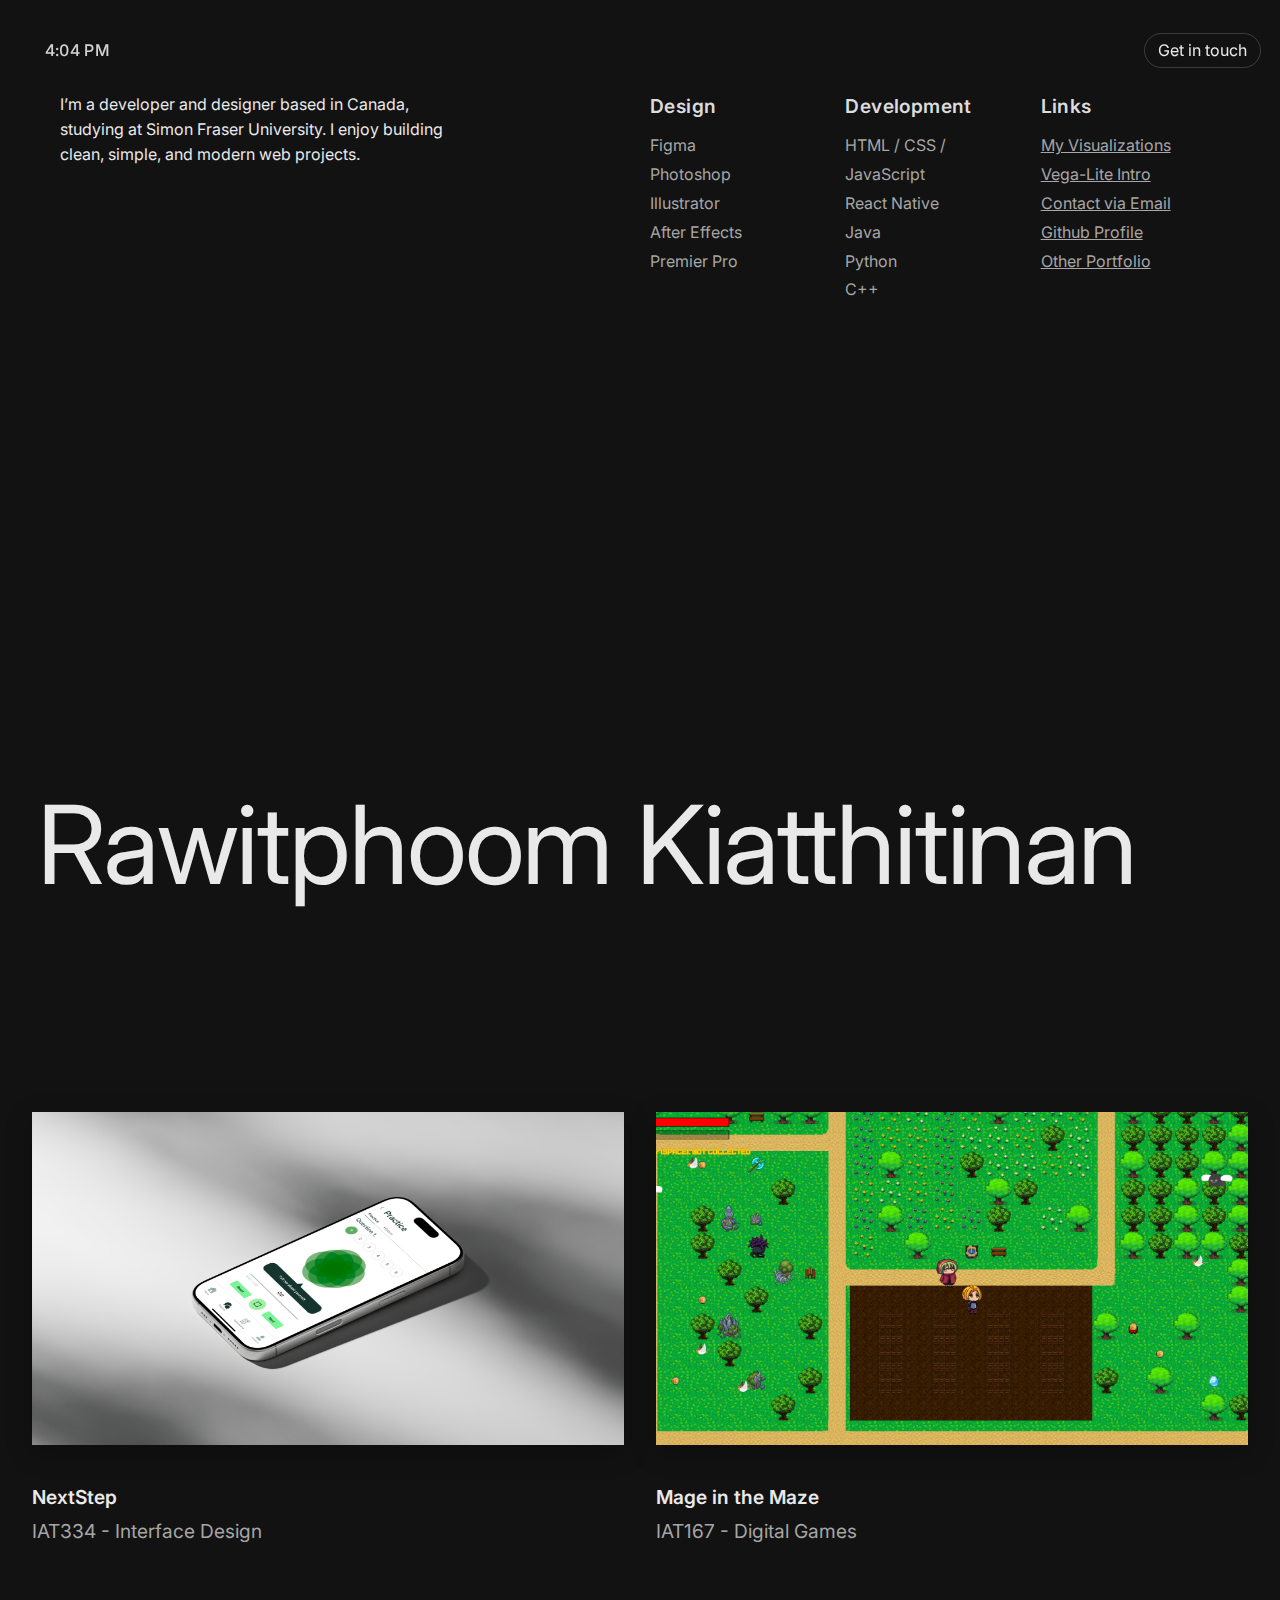
<file: index.html>
<!DOCTYPE html>
<html lang="en">

<head>
  <meta charset="UTF-8">
  <meta name="viewport" content="width=device-width, initial-scale=1.0">
  <title>Rawitphoom Kiatthitinan - Personal Website</title>
  <link href="https://fonts.googleapis.com/css2?family=Inter:wght@300;400;600;800&display=swap" rel="stylesheet">
  <link rel="stylesheet" href="style.css">
  <script src="main.js" defer></script>
</head>

<body>
  <header class="topbar">
    <div class="clock" id="clock">
      <!-- filled by JS -->
    </div>
    <nav class="nav">
      <a href="mailto:rka70@sfu.ca" class="ghost">Get in touch</a>
    </nav>
  </header>

  <!-- Hero section (fills first screen) -->
  <section class="hero">
    <main class="grid">
      <section class="intro">
        <p>
          I’m a developer and designer based in Canada, studying at Simon Fraser University. I enjoy building clean,
          simple, and modern web projects.
        </p>
      </section>

      <section class="skills">
        <div class="col">
          <h3>Design</h3>
          <ul>
            <li>Figma</li>
            <li>Photoshop</li>
            <li>Illustrator</li>
            <li>After Effects</li>
            <li>Premier Pro</li>
          </ul>
        </div>
        <div class="col">
          <h3>Development</h3>
          <ul>
            <li>HTML / CSS / JavaScript</li>
            <li>React Native</li>
            <li>Java</li>
            <li>Python</li>
            <li>C++</li>
          </ul>
        </div>

        <div class="col">
          <h3>Links</h3>
          <ul>
            <a href="visualizations.html">My Visualizations</a><br>
            <a href="A3-Vegalite/a3-vegalite.html">Vega-Lite Intro</a><br>
            <a href="mailto:rka70@sfu.ca">Contact via Email</a><br>
            <a href="https://github.com/rawitphoom">Github Profile</a><br>
            <a href="https://rawitphoom.github.io/portfolio-test/">Other Portfolio</a>
          </ul>
        </div>
      </section>


    </main>

    <!-- Giant name anchored to the bottom -->
    <div class="name">
      <span>Rawitphoom Kiatthitinan</span>
    </div>
  </section>

  <section id="projects" class="projects">
    <article class="project">
      <a href="https://rawitphoom.github.io/portfolio-test/project2.html" class="tile">
        <img src="assets/contents/IAT334_Mockup3.png" alt="IAT334_Cover">
      </a>
      <footer class="cap">
        <span class="title">NextStep</span>
        <span class="year">IAT334 - Interface Design</span>
      </footer>
    </article>

    <article class="project">
      <a href="https://rawitphoom.github.io/portfolio-test/project1.html" class="tile">
        <img src="assets/contents/project1/IAT167_Cover.png" alt="IAT167_Cover">
      </a>
      <footer class="cap">
        <span class="title">Mage in the Maze</span>
        <span class="year">IAT167 - Digital Games</span>
      </footer>
    </article>
  </section>


</body>

</html>
</file>
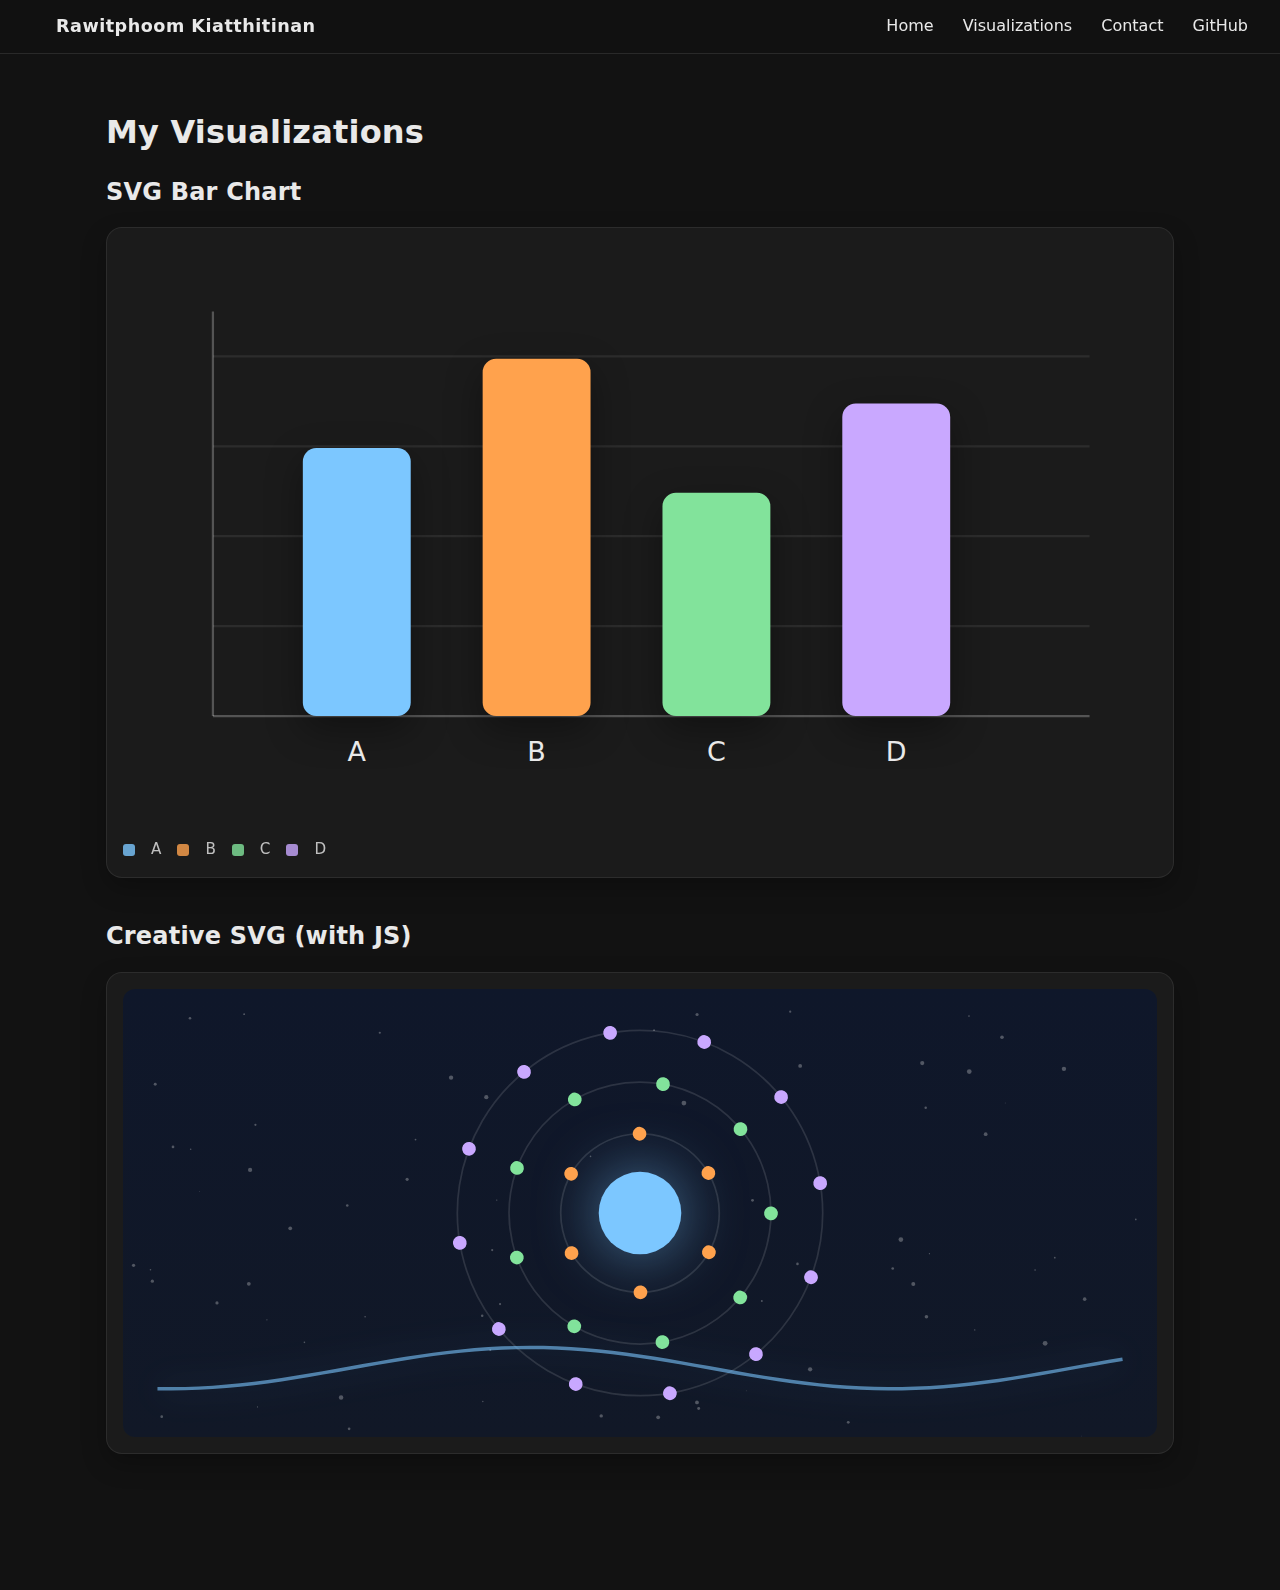
<file: visualizations.html>
<!DOCTYPE html>
<html lang="en">

<head>
  <meta charset="UTF-8" />
  <meta name="viewport" content="width=device-width, initial-scale=1.0" />
  <title>Visualizations</title>
  <link rel="stylesheet" href="style.css" />
  <script src="vis.js" defer></script>
</head>

<body>
  <!-- Nav bar -->
  <nav class="navbar">
    <a href="index.html" class="brand">Rawitphoom Kiatthitinan</a>
    <div class="links">
      <a href="index.html">Home</a>
      <a href="visualizations.html">Visualizations</a>
      <a href="mailto:rka70@sfu.ca">Contact</a>
      <a href="https://github.com/rawitphoom" target="_blank">GitHub</a>
    </div>
  </nav>
  <div class="viz-page">
    <h1>My Visualizations</h1>

    <!-- 1) Animated SVG Bar Chart -->
    <h2>SVG Bar Chart</h2>
    <div class="svg-card">
      <svg id="barChart" class="svg-wrap" viewBox="0 0 460 260" aria-label="Bar chart">
        <!-- Axes -->
        <g stroke="rgba(255,255,255,.25)" stroke-width="1">
          <line x1="40" y1="210" x2="430" y2="210" />
          <line x1="40" y1="210" x2="40" y2="30" />
        </g>

        <!-- Grid lines -->
        <g stroke="rgba(255,255,255,.08)" stroke-width="1">
          <line x1="40" y1="170" x2="430" y2="170" />
          <line x1="40" y1="130" x2="430" y2="130" />
          <line x1="40" y1="90" x2="430" y2="90" />
          <line x1="40" y1="50" x2="430" y2="50" />
        </g>

        <!-- Bars (height animated by JS). data-h is the target height -->
        <g id="bars">
          <rect class="bar" x="80" y="210" width="48" height="0" rx="6" fill="#7cc7ff" data-label="A" data-h="120">
          </rect>
          <rect class="bar" x="160" y="210" width="48" height="0" rx="6" fill="#ffa24d" data-label="B" data-h="160">
          </rect>
          <rect class="bar" x="240" y="210" width="48" height="0" rx="6" fill="#82e39b" data-label="C" data-h="100">
          </rect>
          <rect class="bar" x="320" y="210" width="48" height="0" rx="6" fill="#c9a8ff" data-label="D" data-h="140">
          </rect>
        </g>

        <!-- X labels -->
        <g fill="#e9e9e9" font-size="12">
          <text x="104" y="230" text-anchor="middle">A</text>
          <text x="184" y="230" text-anchor="middle">B</text>
          <text x="264" y="230" text-anchor="middle">C</text>
          <text x="344" y="230" text-anchor="middle">D</text>
        </g>
      </svg>

      <div class="legend">
        <span class="chip" style="background:#7cc7ff"></span> A
        <span class="chip" style="background:#ffa24d"></span> B
        <span class="chip" style="background:#82e39b"></span> C
        <span class="chip" style="background:#c9a8ff"></span> D
      </div>
    </div>

    <!-- 2) Creative Animated SVG -->
    <h2>Creative SVG (with JS)</h2>
    <div class="svg-card">
      <svg id="creative" class="svg-wrap" viewBox="0 0 600 260" aria-label="Creative animated SVG"></svg>
    </div>
</body>

</html>
</file>
<file: style.css>
:root {
    --bg: #121212;
    /* foreground text color */
    --fg: #e9e9e9;
    /* secondary color */
    --muted: #a6a6a6;
    --gap: clamp(12px, 2.2vw, 28px);
}

* {
    box-sizing: border-box
}

html,
body {
    height: 100%
}

body {
    margin: 0;
    font-family: Inter, system-ui, -apple-system, Segoe UI, Roboto, sans-serif;
    color: var(--fg);
    background: var(--bg);
    line-height: 1.55;
}

/* top bar */
.topbar {
    position: fixed;
    inset: 0 0 auto 0;
    display: flex;
    justify-content: space-between;
    /* padding: 3vw 1.5vw 1.5vw 1.5vw; */
    margin: 3vw 1.5vw 1.5vw 1.5vw;
    z-index: 10;
}

.topbar .clock,
.topbar .nav {
    pointer-events: auto
}

/* Clock */
.clock {
    font-weight: 500;
    letter-spacing: 0.02em;
    font-variant-numeric: tabular-nums;
    /* even width digits = no jitter */
    opacity: .9;
    color: var(--fg);
}

.clock::before {
    opacity: 0.85;
    margin-right: 0.25rem;
}

.nav a {
    color: var(--fg);
    text-decoration: none;
    padding: .4rem .8rem;
    border-radius: 999px;
    border: 1px solid rgba(255, 255, 255, .18);
    background: transparent;
    transition: all .2s ease;
}

.nav a:hover {
    border-color: rgba(255, 255, 255, .35);
    background: rgba(255, 255, 255, .04);
}

/* Hero section */
.hero {
    min-height: 120vh;
}

.hero .intro p {
    margin: 0;
}

/* main grid */
.grid {
    display: grid;
    grid-template-columns: 1fr 1fr;
    gap: 20px;
    padding: 60px 20px 200px;
    max-width: 1200px;
    margin: 0 auto;
}


.intro p {
    max-width: 39ch;
    font-size: 1rem;
    color: var(--accent);
}

.skills {
    display: grid;
    grid-template-columns: 1fr 1fr 1fr;
    gap: 1rem;
}

.skills h3 {
    margin: 0 0 .6rem 0;
    font-weight: 600;
    letter-spacing: .4px;
    color: #dcdcdc;
    font-size: 1.2rem;
}

.skills ul {
    list-style: none;
    margin: 0;
    padding: 0;
    line-height: 1.8rem;
}

.skills li,
.skills a {
    font-size: 1rem;
    transition: all .5s ease;
}

.skills li {
    color: var(--muted);
    transition: all .5s ease;
}

.skills a {
    color: var(--muted);
    text-decoration: underline;
    transition: all .5s ease;
}

.skills a:hover {
    color: var(--accent);
}

/* giant name */
/* stays pinned at bottom */
.name {
    position: fixed;
    bottom: 0;
    left: 2.9%;
    pointer-events: none;
    z-index: 1;
    will-change: opacity, transform;
}

.name span {
    display: inline-block;
    font-weight: 400;
    line-height: 1;
    letter-spacing: -0.02em;
    color: var(--fg);
    font-size: 8.5vw;
    word-break: break-word;
}


/* =================================== Projects grid =================================== */
.projects {
    display: grid;
    grid-template-columns: 1fr 1fr;
    gap: 2rem;
    padding: 2rem;
    max-width: 1400px;
    margin: 0 auto;
    padding-bottom: 14rem;
}

.project .tile {
    display: block;
    position: relative;
    overflow: hidden;
    /* keep a nice visual height even before image loads */
    aspect-ratio: 16/9;
    /* change to 4/3 if you prefer */
    box-shadow: 0 8px 24px rgba(0, 0, 0, .25);
    transition: transform .6s ease, box-shadow .6s ease;
}

.project img {
    width: 100%;
    height: 100%;
    object-fit: cover;
    display: block;
    transform: scale(1.001);
    transition: transform .9s ease, opacity .9s ease, filter .9s ease;
}

/* hover treatment */
.project .tile:hover {
    transform: translateY(-2px);
    box-shadow: 0 14px 32px rgba(0, 0, 0, .35);
}

.project .tile:hover img {
    transform: scale(1.04);
    filter: brightness(0.98) contrast(1.02);
}

.cap {
    margin-top: 2rem;
    text-align: left;
    color: var(--fg);
}

.cap .title {
    display: block;
    font-weight: 600;
    font-size: 1.2rem;
    line-height: 2.5rem;
}

.cap .year {
    display: block;
    font-size: 1.2rem;
    color: var(--muted);
}

/* ======================================================================================== */

/* small screens */
@media (max-width: 1400px) {
    .hero .intro p {
        margin-top: 2rem;
    }

    .skills {
        margin-top: 2rem;
    }

    .clock {
        padding: 0vw 0vw 0vw 2vw;
    }
}

@media (max-width: 1100px) {

    .hero .intro p {
        margin-top: 2rem;
    }

    /* top bar */
    .topbar {
        padding: 3vw 1.5vw 1.5vw 1.5vw;
    }

    .grid {
        grid-template-columns: 1fr 1fr;
    }

    .skills {
        grid-template-columns: 1fr 1fr;
        margin-top: 2rem;
    }

    .name span {
        font-size: 12vw;
        white-space: normal;
        line-height: 1.1;
    }
}

@media (max-width:900px) {
    .hero .intro p {
        margin-top: 0.5rem;
    }

    .grid {
        grid-template-columns: 1fr;
    }

    .skills {
        grid-template-columns: 1fr 1fr;
        margin-top: 0.5rem;
    }

    .projects {
        grid-template-columns: 1fr;
    }

}

@media (max-width:580px) {
    .intro p {
        max-width: 38ch;
        font-size: 0.9rem;
        color: var(--accent);
    }

    .skills {
        grid-template-columns: 1fr 1fr;
    }

    .skills h3 {
        font-size: 1rem;
    }

    .skills li,
    .skills a {
        font-size: 0.8rem;
    }

    .name span {
        font-size: 15vw;
        white-space: normal;
        line-height: 1.1;
    }

}


/*********************************VISUALIZATIONS.HTML CSS***************************/

/* Navigation bar */
.navbar {
    position: fixed;
    top: 0;
    left: 0;
    right: 0;
    background: rgba(18, 18, 18, 0.95);
    display: flex;
    justify-content: space-between;
    align-items: center;
    padding: 0.8rem 2rem;
    border-bottom: 1px solid rgba(255, 255, 255, 0.1);
    z-index: 100;
}

.navbar .brand {
    font-weight: 600;
    font-size: 1.1rem;
    letter-spacing: 0.5px;
    color: var(--fg);
}

.navbar a {
    color: var(--fg);
    text-decoration: none;
    margin-left: 1.5rem;
    font-size: 1rem;
    transition: color 0.3s ease;
}

.navbar a:hover {
    color: var(--muted);
}

/* Push content below navbar */
.viz-page {
    max-width: 1100px;
    margin: 12vh auto 10vh;
    padding: 0 1rem 6rem;
}

.viz-page h1,
.viz-page h2 {
    margin: 1rem 0 .5rem;
    letter-spacing: .2px;
}

.svg-card {
    background: rgba(255, 255, 255, 0.04);
    border: 1px solid rgba(255, 255, 255, 0.08);
    border-radius: 16px;
    padding: 1rem;
    margin: 1rem 0 2.5rem;
    box-shadow: 0 10px 24px rgba(0, 0, 0, .25);
}


.svg-wrap {
    display: block;
    width: 100%;
    overflow: hidden;
    border-radius: 12px;
}

/* Tooltip for bars */
.tooltip {
    position: fixed;
    pointer-events: none;
    background: rgba(0, 0, 0, .7);
    color: #e9e9e9;
    padding: .35rem .6rem;
    border-radius: 8px;
    font-size: .9rem;
    transform: translate(-50%, calc(-100% - 10px));
    opacity: 0;
    transition: opacity .15s ease;
    z-index: 20;
    white-space: nowrap;
    border: 1px solid rgba(255, 255, 255, .12);
}

.legend {
    display: flex;
    gap: 1rem;
    align-items: center;
    opacity: .8;
    font-size: .95rem;
    margin-top: .6rem;
}

.chip {
    width: 12px;
    height: 12px;
    border-radius: 3px;
    display: inline-block;
}
</file>
